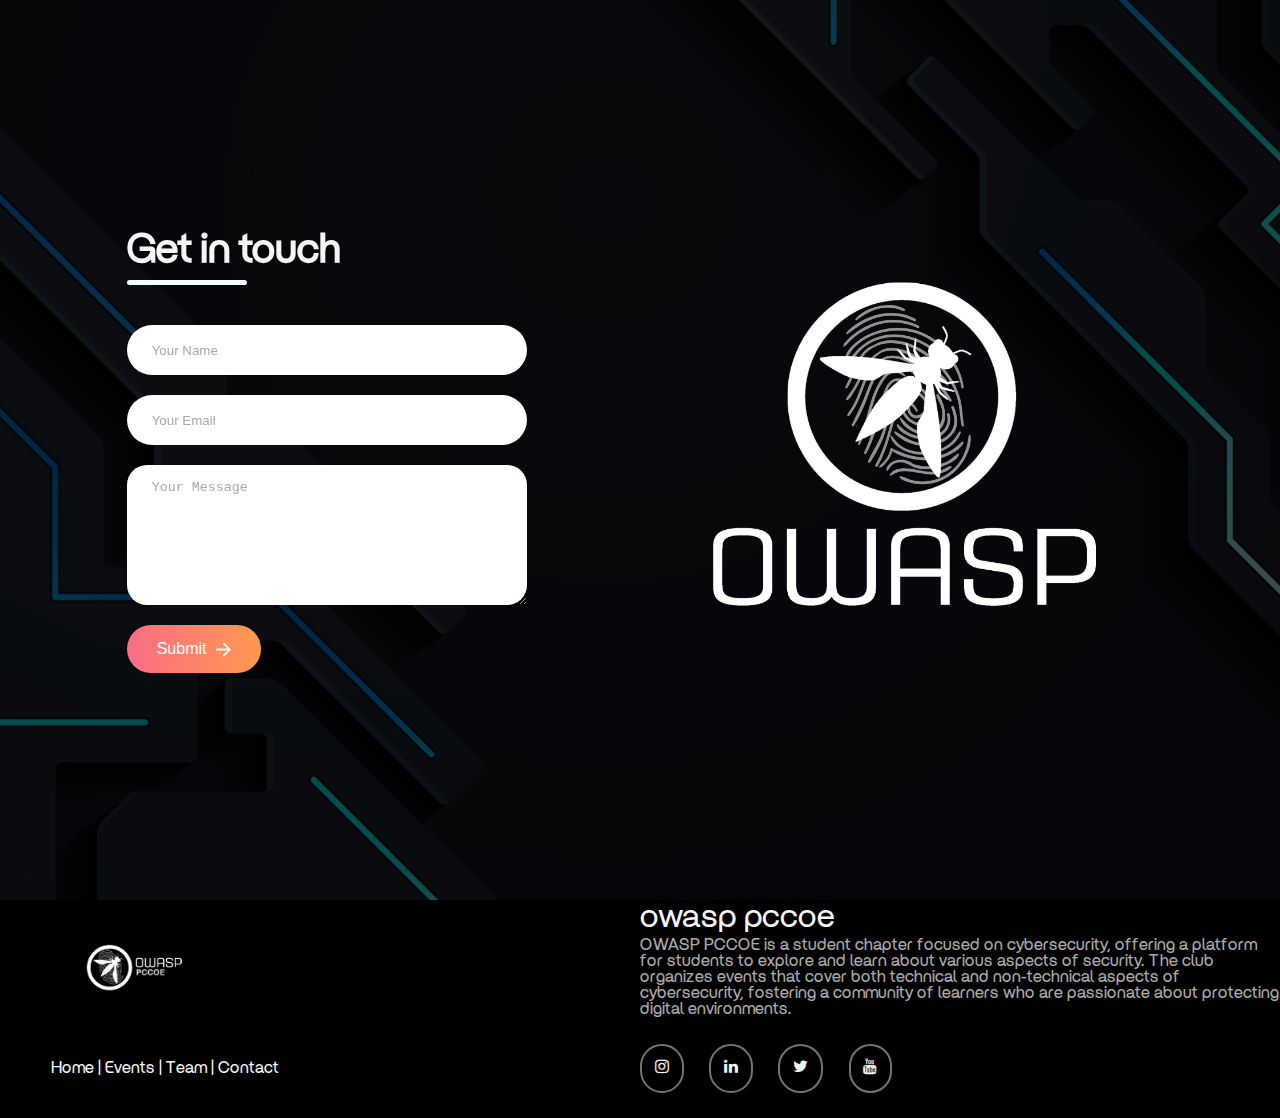
<file: contact.html>
<!DOCTYPE html>
<html lang="en">
<head>
    <meta charset="UTF-8">
    <meta name="viewport" content="width=device-width, initial-scale=1.0">
    <title>Contact</title>
    <link
    rel="stylesheet"
    href="http://maxcdn.bootstrapcdn.com/font-awesome/4.2.0/css/font-awesome.min.css"
  />
    <link rel="stylesheet" href="contact.css">
</head>
<body>
     <div class="contact-container">
         <form action="https://api.web3forms.com/submit" method="POST" class="contact-left">
             <div class="contact-left-title">
                <h2>Get in touch</h2>
                <hr>
             </div>
             <input type="hidden" name="access_key" value="bed60f87-db65-4a52-bb8b-6eaf667d8911">
             <input type="text" name="name" placeholder="Your Name" class="contact-inputs" required>
             <input type="email" name="email" placeholder="Your Email" class="contact-inputs" required>
             <textarea name="message" placeholder="Your Message" class="contact-inputs" required></textarea>
             <button type="submit">Submit <img src="./images/arrow_icon.png" alt="error"></button>
         </form>
         <div class="contact-right">
            <img src="./images/OWASP.png" alt="error">
         </div>
     </div> 
     <footer>
        <div class="left">
          <img src="./images/owasp_white(2).png" alt="" />
          <div class="navigate">
            <p class="footer-links">
              <a href="index.html">Home</a>
              |
              <a href="new_events.html">Events</a>
              |
              <a href="#">Team</a>
              |
              <a href="contact.html">Contact</a>
            </p>
          </div>
        </div>
        <div class="right">
          <div class="text">
            <h1>owasp pccoe</h1>
            <p>
              OWASP PCCOE is a student chapter focused on cybersecurity,
              offering a platform for students to explore and learn about
              various aspects of security. The club organizes events that cover
              both technical and non-technical aspects of cybersecurity,
              fostering a community of learners who are passionate about
              protecting digital environments.
            </p>
          </div>
          <div class="icons">
            <a href="https://www.instagram.com/pccoe_owasp?igsh=MTBqZGR4dnA5bDZrNg=="><i class="fa fa-instagram"></i></a>
            <a href="https://www.linkedin.com/company/owasp-student-chapter-pccoe/"><i class="fa fa-linkedin"></i></a>
            <a href="https://x.com/pccoe_owasp?t=WACIu8aBPkof8oaKKci84Q&s=09"><i class="fa fa-twitter"></i></a>
            <a href="https://youtube.com/@pccoeowasp?si=QhaTAwkBex_G_3av"><i class="fa fa-youtube"></i></a>
          </div>
        </div>
      </footer>
</body>
</html>
</file>
<file: contact.css>
@font-face {
    font-family: nb;
    src: url('/Rejouice-Headline.ttf');
}
*{
    margin: 0;
    padding: 0;
    box-sizing: border-box;
}
body{
    font-family: nb;
    background: 
    url('./images/desmumtz15.jpg')
    no-repeat center fixed;
    background-size: cover;
}
body::before{
    content: '';
    background: rgba(0,0,0, .7);
    position: absolute;
    top: 0;
    left: 0;
    width: 100%;
    height: 100%;
    z-index: -1;
    position: fixed;
}
.contact-container{
    height: 100vh;
    display: flex;
    align-items: center;
    justify-content: space-evenly;
}
.contact-left{
    display: flex;
    flex-direction: column;
    align-items: start;
    gap: 20px;
}
.contact-left-title h2{
    font-weight: 600;
    color: whitesmoke;
    font-size: 40px;
    margin-bottom: 5px;
}
.contact-left-title hr{
    border: none;
    width: 120px;
    height: 5px;
    border-radius: 10px;
    background-color: azure;
    margin-bottom: 20px;
}
.contact-inputs{
    width: 400px;
    height: 50px;
    border: none;
    outline: none;
    padding-left: 25px;
    font-weight: 500;
    color: rgb(15, 14, 14);
    border-radius: 50px;
}
.contact-left textarea{
    height: 140px;
    padding-top: 15px;
    border-radius: 20px;
}
.contact-inputs:focus{
    border: 2.5px solid #78961e;
}
.contact-inputs::placeholder{
    color: #a9a9a9 ;
}
.contact-left button{
    display: flex;
    align-items: center;
    padding: 15px 30px;
    font-size: 16px;
    color: white;
    gap: 10px;
    border: none;
    border-radius: 50px;
    background: linear-gradient(270deg,#ff994f,#fa6d86);
    cursor: pointer;
}
.contact-left button img{
    height: 15px;
}
.contact-right img{
    width: 500px;
}
@media (max-width:800px) {
    .contact-inputs{
        width: 80vw;
    }
    .contact-container{
        padding: 3vw 1vw;
        display: flex;
        flex-direction: column;
        align-items: center;
        justify-content: space-evenly;
    }
    .contact-right img{
        height: 300px;
        width: 300px;
    }
}
/* new start */
footer{
    background-color: black;
    height: 17vw;
    display: flex;
    flex-wrap: wrap;
    position: relative;
    font-family: nb;
}
.left{
    width: 50%;
    background-color: rgb(0, 0, 0);
}
.right{
    width: 50%;
    color: whitesmoke;
    background-color: rgb(0, 0, 0);
}
.left img{
    height: 12vw;
    padding-left: 5vw;
}

.left .navigate {
    color: white;
    padding-left: 4vw;
}
.left .navigate p a{
    text-decoration: none;
    list-style: none;
    line-height: 1;
    gap: 4vw;
    color: whitesmoke;
}
/* right */

.right h1{
    font-weight: 100;
}
.text p{
 line-height: 1;
 font-weight: 100;
 opacity: 0.7;
}
.icons{
    padding-top: 2vw;
    display: flex;
    gap:2vw
}
.icons a{
    padding: 1vw 1vw;
    border: 2px solid rgb(121, 113, 113);
    border-radius: 50px;
    color: whitesmoke;
}
.icons a:hover{
    background-color: rgb(101, 99, 104);
}
@media (max-width:900px) {
    footer{
        /* flex-direction: column; */
    }
    .icons{
        justify-content: center;
    }
    .left{
       
        width: 100%;
    }
    .right{
        padding-top: 3vw;
        font-size: 3vw;
          padding-left: 2vw;
          opacity: 0.6;
          padding-right: 2vw;
          width: 100%;
    }
    .left img{
        display: none;
    }
}
</file>
